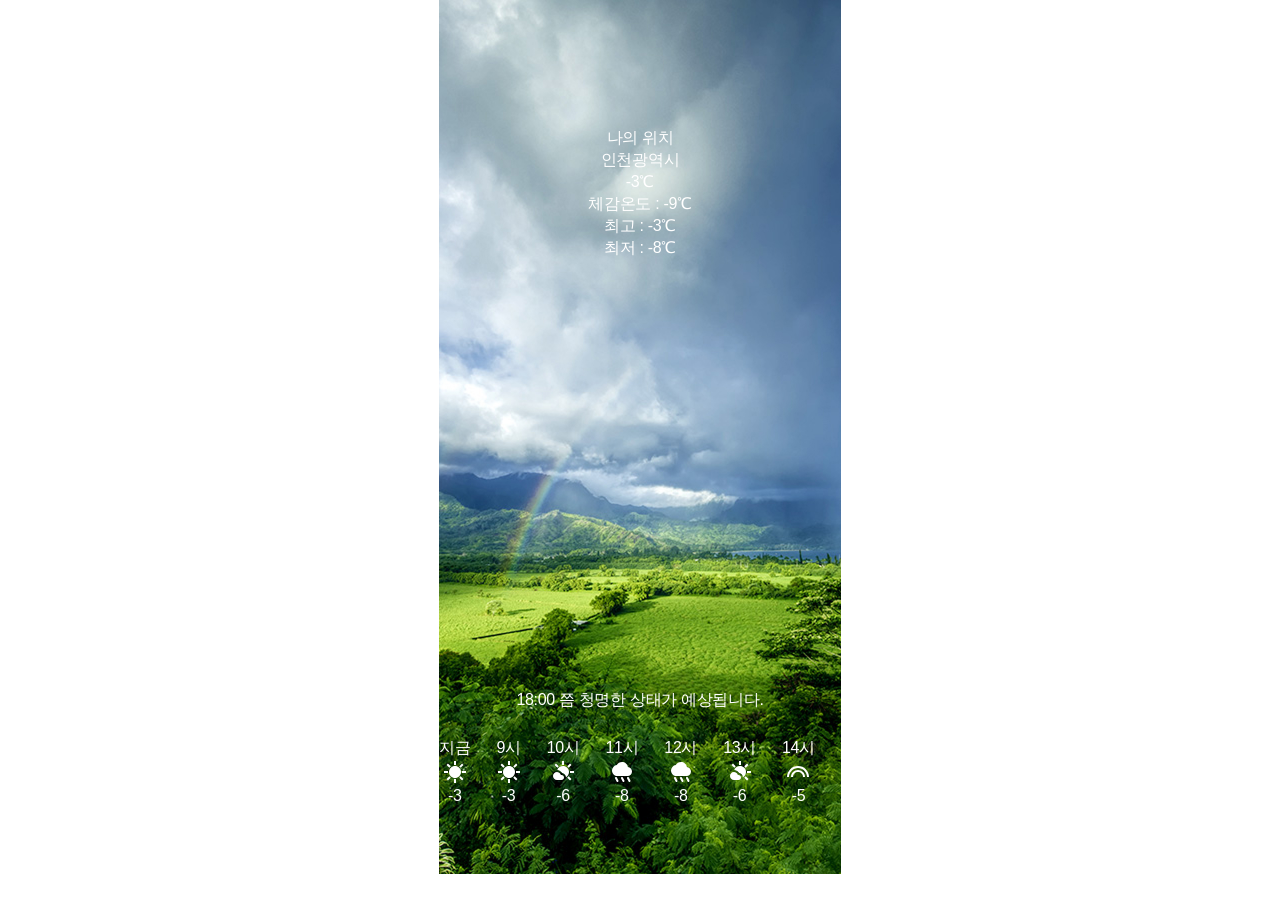
<file: weatherApp2/index.html>
<!DOCTYPE html>
<html lang="ko">
<head>
    <meta charset="UTF-8">
    <meta name="viewport" content="width=device-width, initial-scale=1.0">
    <meta name="keywords" content="">
    <meta name="description" content="">
    <title>Document</title>
    <link rel="shortcut icon" href="favicon.ico" type="image/x-icon">
    <link rel="stylesheet" href="./styles/reset.css">
    <link rel="stylesheet" href="./styles/var.css">
    <link rel="stylesheet" href="./styles/index.css">
</head>
<body>
    <main>
        <div class="top">
            <p>나의 위치</p>
            <h1 class="pst">인천광역시</h1>
            <h1 class="weather">-3℃</h1>
            <ul class="info">
                <li class="temper">체감온도 : -9℃</li>
                <li class="max">최고 : -3℃</li>
                <li class="min">최저 : -8℃</li>
            </ul>
        </div>
        <div class="btm">
            <p class="notice">18:00 쯤 청명한 상태가 예상됩니다.</p>
            <ol class="time_wrap">
                <li>
                    <span class="time">지금</span>
                    <img src="./images/icon_sun.svg" alt="맑음">
                    <span class="temperature">-3</span>
                </li>
                <li>
                    <span class="time">9시</span>
                    <img src="./images/icon_sun.svg" alt="맑음">
                    <span class="temperature">-3</span>
                </li>
                <li>
                    <span class="time">10시</span>
                    <img src="./images/icon_cloud.svg" alt="흐림">
                    <span class="temperature">-6</span>
                </li>
                <li>
                    <span class="time">11시</span>
                    <img src="./images/icon_rain.svg" alt="비">
                    <span class="temperature">-8</span>
                </li>
                <li>
                    <span class="time">12시</span>
                    <img src="./images/icon_rain.svg" alt="비">
                    <span class="temperature">-8</span>
                </li>
                <li>
                    <span class="time">13시</span>
                    <img src="./images/icon_cloud.svg" alt="흐림">
                    <span class="temperature">-6</span>
                </li>
                <li>
                    <span class="time">14시</span>
                    <img src="./images/icon_rainbow.svg" alt="무지개">
                    <span class="temperature">-5</span>
                </li>
                <li>
                    <span class="time">15시</span>
                    <img src="./images/icon_rainbow.svg" alt="무지개">
                    <span class="temperature">-3</span>
                </li>
                <li>
                    <span class="time">16시</span>
                    <img src="./images/icon_sun.svg" alt="맑음">
                    <span class="temperature">-3</span>
                </li>
                <li>
                    <span class="time">17시</span>
                    <img src="./images/icon_sun.svg" alt="맑음">
                    <span class="temperature">-3</span>
                </li>
                <li>
                    <span class="time">18시</span>
                    <img src="./images/icon_cloud.svg" alt="흐림">
                    <span class="temperature">-7</span>
                </li>
                <li>
                    <span class="time">19시</span>
                    <img src="./images/icon_sun.svg" alt="맑음">
                    <span class="temperature">-3</span>
                </li>
                <li>
                    <span class="time">20시</span>
                    <img src="./images/icon_sun.svg" alt="맑음">
                    <span class="temperature">-3</span>
                </li>
                <li>
                    <span class="time">21시</span>
                    <img src="./images/icon_sun.svg" alt="맑음">
                    <span class="temperature">-3</span>
                </li>
            </ol>
        </div>
    </main>
</body>
</html>
</file>
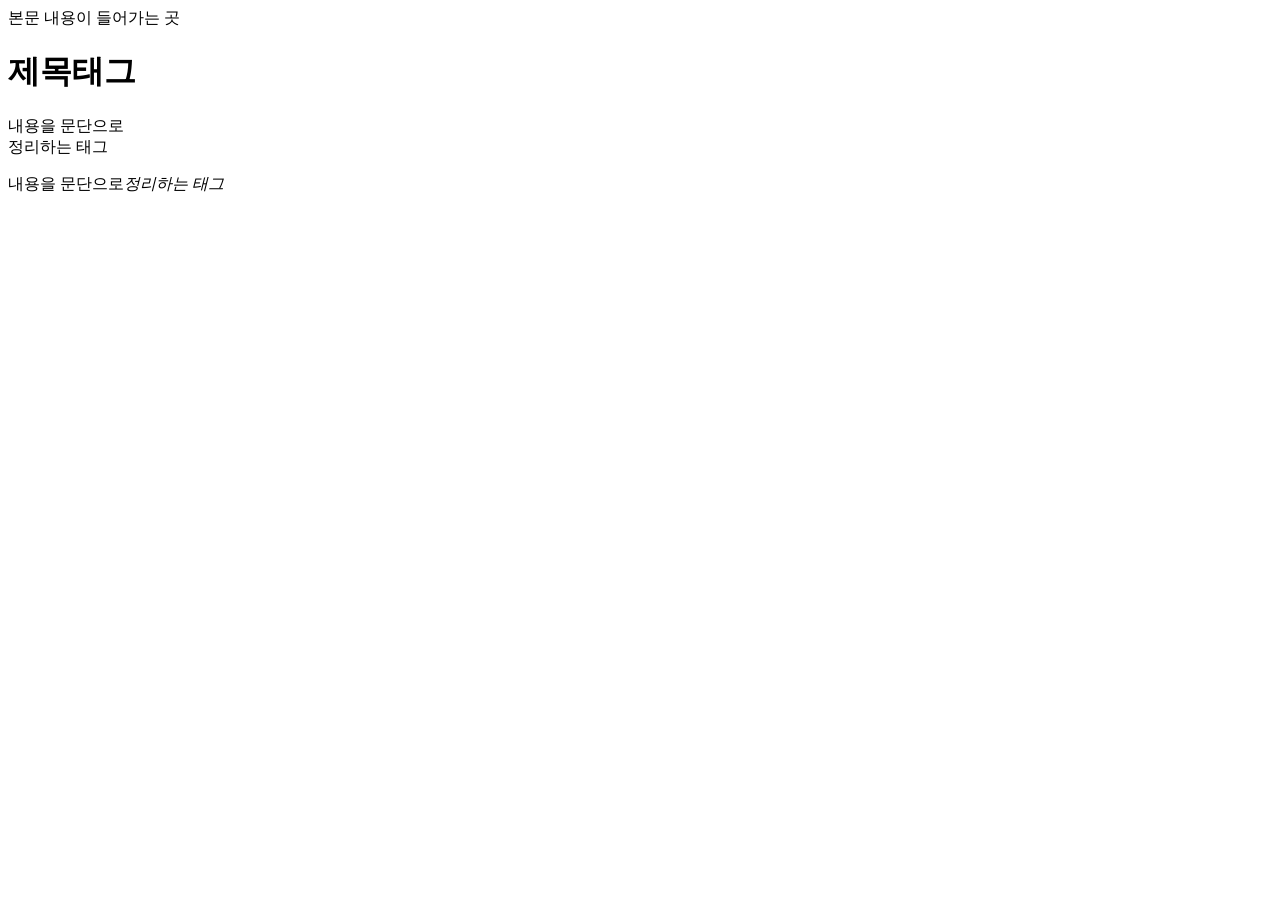
<file: study.html>
<!DOCTYPE html> <!-- hmtl:5 문서 선언 -->
<html lang="ko"> <!-- 모든 hmtl 요소를 감싸는 역할 -->
<head> <!-- 집의 간판 역할 -->
    <meta charset="UTF-8">
    <meta name="viewport" content="width=device-width, initial-scale=1.0">
    <meta name="keywords" content="">
    <meta name="description" content="">
    <title>26.06.09 내 첫 웹페이지</title>
</head>
<body> <!-- 화면의 모든 콘텐츠가 들어가는 부분 -->
    본문 내용이 들어가는 곳
    <h1>제목태그</h1>
    <P>내용을 문단으로<br> 정리하는 태그</P>
    <P>내용을 문단으로<em>정리하는 태그</em></P>
</body>
</html>
</file>
<file: weatherApp2/styles/var.css>
:root {
    --font-size-s: 0.875rem; /* 14 */
    --font-size-m: 0.875rem; /* 14 */
    --font-size-basic: 1rem; /* 16 */
    --font-size-title: 2rem; /* 32 */
    --font-size-xl: 3.375rem; /* 54 */

    --spacing-xs: 6px;
    --spacing-sm: 12px;
    --spacing-basic: 16px;
    --spacing-md: 20px;
    --spacing-lg: 70px;
    --spacing-xl: 130px;
    --spacing-xxl: 140px;
}
</file>
<file: weatherApp2/styles/index.css>
/* css */
main {
    width: 402px; height: 874px;
    background-image: url(../images/bg_2.jpg);
    background-size: 100% auto;
    margin: 0 auto;
    position: relative;
}
main * {color: #fff;}
/* --------------------------------------top */
main .top {
    display: flex; flex-flow: column nowrap;
    align-items: center;
    gap: 6px;
    padding: var(--spacing-xl) 0 0 0;
}
main .top p {}
main .top .pst {}
main .top .weather {}
main .top .info {
    width:150px;
    display: flex; flex-flow: row wrap;
    justify-content: center;
    gap: var(--spacing-xs);
}
main .top .info .temper {}
main .top .info .max {}
main .top .info .min {}
/* --------------------------------------bottom */
main .btm {
    width: 100%;
    position: absolute; right:0; bottom:0;
    overflow: auto;
}
main .btm .notice {
    text-align: center;
    margin: var(--spacing-sm);
    position: sticky; left: 0; top:0;
}
main .btm .time_wrap {
    width: max-content;
    display: flex;
    flex-flow: row nowrap;
    padding: var(--spacing-md) 0 var(--spacing-lg) 0;
    gap: 26px
}
main .btm .time_wrap li {
    width: calc(100% / 13);
    gap: 4px;
    display: flex; flex-flow: column nowrap;
    justify-content: center;
    align-items: center;
}
main .btm .time_wrap li .time {
    width: max-content;
}
main .btm .time_wrap li .img {}
main .btm .time_wrap li .temperature {}
</file>
